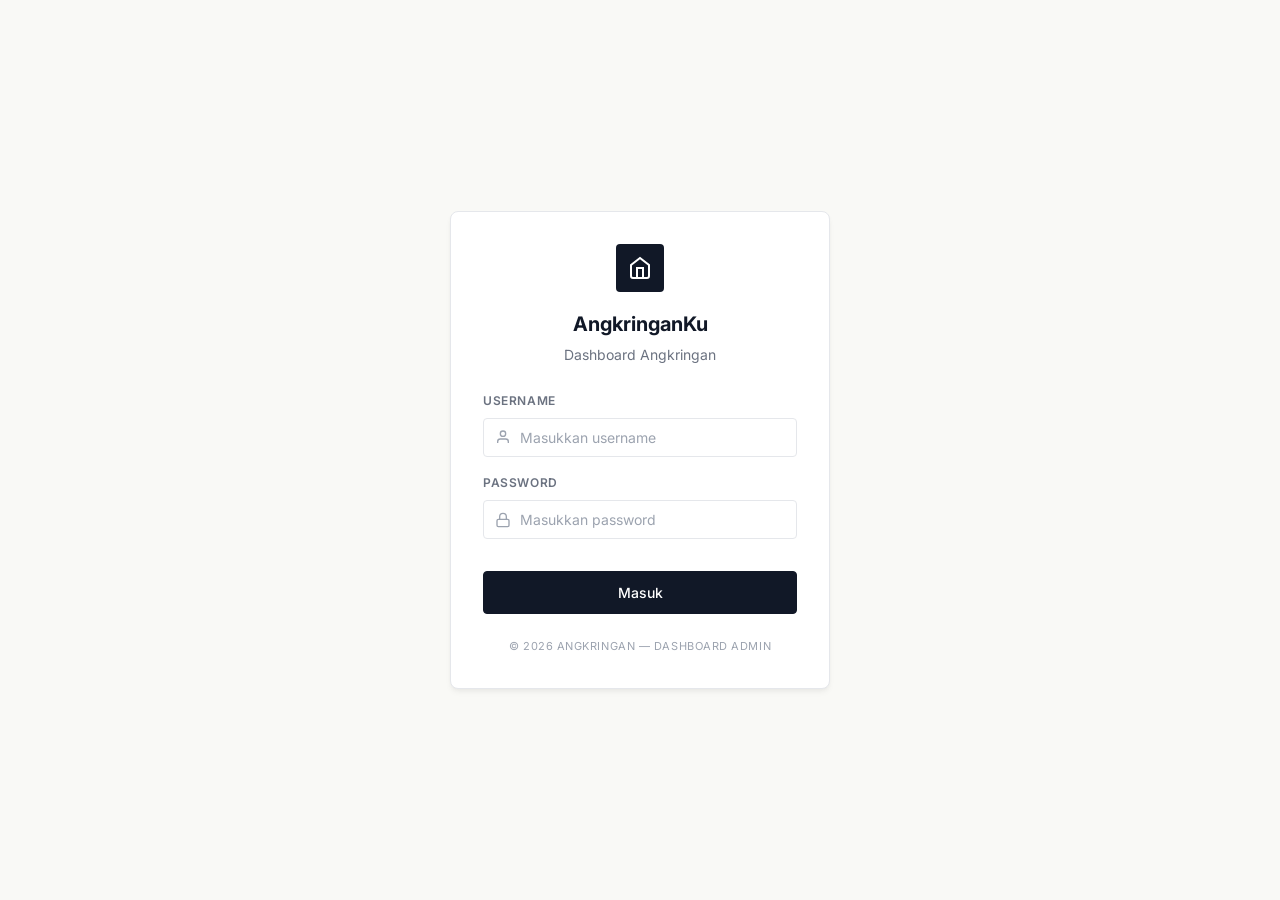
<file: index.html>
<!DOCTYPE html>
<html lang="id">
<head>
    <meta charset="UTF-8">
    <meta name="viewport" content="width=device-width, initial-scale=1.0, maximum-scale=1.0">
    <meta name="description" content="Login admin dashboard Angkringan — sistem manajemen antrian dan menu">
    <title>Login — Angkringan Admin</title>
    <link rel="preconnect" href="https://fonts.googleapis.com">
    <link rel="stylesheet" href="css/main.css">
    <link rel="stylesheet" href="css/auth.css">
</head>
<body>

<div class="auth-page" id="auth-page">
    <div class="auth-card" role="main">

        <!-- Brand -->
        <div class="auth-brand">
            <div class="auth-logo" aria-hidden="true">
                <svg viewBox="0 0 24 24" fill="none" stroke="currentColor" stroke-width="2">
                    <path d="M3 9l9-7 9 7v11a2 2 0 01-2 2H5a2 2 0 01-2-2z"/>
                    <polyline points="9 22 9 12 15 12 15 22"/>
                </svg>
            </div>
            <h1>AngkringanKu</h1>
            <p>Dashboard Angkringan</p>
        </div>

        <!-- Error message -->
        <div id="error-msg" class="error-msg hidden" role="alert">
            <svg width="16" height="16" viewBox="0 0 24 24" fill="none" stroke="currentColor" stroke-width="2">
                <circle cx="12" cy="12" r="10"/>
                <line x1="12" y1="8" x2="12" y2="12"/>
                <line x1="12" y1="16" x2="12.01" y2="16"/>
            </svg>
            <span id="error-text">Terjadi kesalahan.</span>
        </div>

        <!-- Form -->
        <form class="auth-form" id="login-form" novalidate>

            <div class="form-group">
                <label class="form-label" for="input-username">Username</label>
                <div style="position:relative;">
                    <svg class="input-icon" viewBox="0 0 24 24" fill="none" stroke="currentColor" stroke-width="2">
                        <path d="M20 21v-2a4 4 0 00-4-4H8a4 4 0 00-4 4v2"/>
                        <circle cx="12" cy="7" r="4"/>
                    </svg>
                    <input
                        type="text"
                        id="input-username"
                        class="form-control"
                        placeholder="Masukkan username"
                        autocomplete="username"
                        autocapitalize="none"
                        required
                    >
                </div>
            </div>

            <div class="form-group">
                <label class="form-label" for="input-password">Password</label>
                <div style="position:relative;">
                    <svg class="input-icon" viewBox="0 0 24 24" fill="none" stroke="currentColor" stroke-width="2">
                        <rect x="3" y="11" width="18" height="11" rx="2" ry="2"/>
                        <path d="M7 11V7a5 5 0 0110 0v4"/>
                    </svg>
                    <input
                        type="password"
                        id="input-password"
                        class="form-control"
                        placeholder="Masukkan password"
                        autocomplete="current-password"
                        required
                    >
                </div>
            </div>

            <button type="submit" id="btn-login" class="btn btn-primary btn-login">
                <span id="btn-login-text">Masuk</span>
                <span id="btn-login-spinner" class="spinner hidden"></span>
            </button>

        </form>

        <div class="auth-footer">
            &copy; 2026 Angkringan &mdash; Dashboard Admin
        </div>

    </div>
</div>

<script type="module">
    import { login, redirectIfAuth, getBaseUrl } from './js/auth.js';

    // Jika sudah login, langsung redirect
    redirectIfAuth();

    const form       = document.getElementById('login-form');
    const btnText    = document.getElementById('btn-login-text');
    const btnSpinner = document.getElementById('btn-login-spinner');
    const btnLogin   = document.getElementById('btn-login');
    const errorMsg   = document.getElementById('error-msg');
    const errorText  = document.getElementById('error-text');

    function setLoading(v) {
        btnLogin.disabled = v;
        btnText.classList.toggle('hidden', v);
        btnSpinner.classList.toggle('hidden', !v);
    }

    function showError(msg) {
        errorText.textContent = msg;
        errorMsg.classList.remove('hidden');
    }

    function hideError() {
        errorMsg.classList.add('hidden');
    }

    form.addEventListener('submit', async (e) => {
        e.preventDefault();
        hideError();

        const username = document.getElementById('input-username').value.trim();
        const password = document.getElementById('input-password').value;

        if (!username || !password) {
            showError('Username dan password wajib diisi.');
            return;
        }

        setLoading(true);
        try {
            await login(username, password);
            // Redirect ke dashboard setelah login berhasil
            window.location.href = getBaseUrl() + '/pages/dashboard.html';
        } catch (err) {
            showError(err.message || 'Login gagal. Periksa kembali kredensial Anda.');
        } finally {
            setLoading(false);
        }
    });

    // Enter di field username → fokus ke password
    document.getElementById('input-username').addEventListener('keydown', e => {
        if (e.key === 'Enter') document.getElementById('input-password').focus();
    });
</script>

</body>
</html>
</file>
<file: css/main.css>
/* ============================================================
   main.css — Global Design System | Dashboard Admin Angkringan
   Palette: Bone White & Minimalist Flat | Mobile-First
   ============================================================ */

@import url('https://fonts.googleapis.com/css2?family=Inter:wght@400;500;600;700&display=swap');

/* === CSS CUSTOM PROPERTIES === */
:root {
  /* Colors - Minimalist Light Theme */
  --color-bg:          #F9F9F6;
  --color-surface:     #FFFFFF;
  --color-surface-2:   #F3F4F6;
  --color-surface-3:   #E5E7EB;
  --color-border:      #E5E7EB;

  /* Primary & Accent */
  --color-primary:       #111827;
  --color-primary-dim:   #F3F4F6;
  --color-primary-hover: #374151;

  /* Text */
  --color-text:        #111827;
  --color-text-muted:  #6B7280;
  --color-text-dim:    #9CA3AF;

  /* Status Colors */
  --color-success:     #059669;
  --color-success-dim: #D1FAE5;
  --color-warning:     #D97706;
  --color-warning-dim: #FEF3C7;
  --color-danger:      #DC2626;
  --color-danger-dim:  #FEE2E2;

  /* Typography */
  --font-base:   'Inter', sans-serif;
  --font-size-xs:   0.75rem;
  --font-size-sm:   0.875rem;
  --font-size-md:   1rem;
  --font-size-lg:   1.125rem;
  --font-size-xl:   1.25rem;
  --font-size-2xl:  1.5rem;
  --font-size-3xl:  2rem;

  /* Spacing */
  --space-1:  0.25rem;
  --space-2:  0.5rem;
  --space-3:  0.75rem;
  --space-4:  1rem;
  --space-5:  1.25rem;
  --space-6:  1.5rem;
  --space-8:  2rem;
  --space-10: 2.5rem;
  --space-12: 3rem;

  /* Radius */
  --radius-sm:   4px;
  --radius-md:   6px;
  --radius-lg:   8px;
  --radius-xl:   12px;
  --radius-full: 9999px;

  /* Shadow */
  --shadow-sm:  0 1px 2px 0 rgba(0, 0, 0, 0.05);
  --shadow-md:  0 4px 6px -1px rgba(0, 0, 0, 0.05), 0 2px 4px -1px rgba(0, 0, 0, 0.03);
  --shadow-lg:  0 10px 15px -3px rgba(0, 0, 0, 0.05), 0 4px 6px -2px rgba(0, 0, 0, 0.025);
  --shadow-primary: none;

  /* Transition */
  --transition-fast:   0.15s ease;
  --transition-normal: 0.25s ease;

  /* Bottom nav height */
  --bottom-nav-h: 60px;
}

/* === RESET === */
*, *::before, *::after {
  box-sizing: border-box;
  margin: 0;
  padding: 0;
  -webkit-tap-highlight-color: transparent;
}

html {
  font-size: 16px;
  scroll-behavior: smooth;
  -webkit-text-size-adjust: 100%;
}

body {
  font-family: var(--font-base);
  background-color: var(--color-bg);
  color: var(--color-text);
  line-height: 1.6;
  min-height: 100vh;
  -webkit-font-smoothing: antialiased;
}

a { color: inherit; text-decoration: none; }
img { max-width: 100%; display: block; }
ul, ol { list-style: none; }
button { cursor: pointer; font-family: inherit; border: none; background: none; }
input, select, textarea { font-family: inherit; }

/* === SCROLLBAR === */
::-webkit-scrollbar { width: 4px; }
::-webkit-scrollbar-track { background: var(--color-surface); }
::-webkit-scrollbar-thumb { background: var(--color-surface-3); }

/* === TYPOGRAPHY === */
h1 { font-size: var(--font-size-2xl); font-weight: 700; color: var(--color-primary); }
h2 { font-size: var(--font-size-xl);  font-weight: 600; color: var(--color-primary); }
h3 { font-size: var(--font-size-lg);  font-weight: 600; color: var(--color-primary); }
h4 { font-size: var(--font-size-md);  font-weight: 600; color: var(--color-primary); }

/* === LAYOUT === */
.page-wrapper {
  max-width: 480px;
  margin: 0 auto;
  min-height: 100vh;
  position: relative;
  background-color: var(--color-bg);
}

.content-area {
  padding: var(--space-4);
  padding-bottom: calc(var(--bottom-nav-h) + var(--space-4));
}

/* === CARD === */
.card {
  background: var(--color-surface);
  border: 1px solid var(--color-border);
  border-radius: var(--radius-md);
  padding: var(--space-4);
  box-shadow: var(--shadow-sm);
}

.card-header {
  display: flex;
  align-items: center;
  justify-content: space-between;
  margin-bottom: var(--space-3);
}

.card-title {
  font-size: var(--font-size-md);
  font-weight: 600;
  color: var(--color-text);
}

/* === BUTTONS === */
.btn {
  display: inline-flex;
  align-items: center;
  justify-content: center;
  gap: var(--space-2);
  padding: 0.625rem var(--space-4);
  border-radius: var(--radius-sm);
  font-size: var(--font-size-sm);
  font-weight: 500;
  transition: background-color var(--transition-fast), border-color var(--transition-fast);
  white-space: nowrap;
  user-select: none;
  border: 1px solid transparent;
}

.btn-primary {
  background: var(--color-primary);
  color: #fff;
  border-color: var(--color-primary);
}
.btn-primary:hover { background: var(--color-primary-hover); border-color: var(--color-primary-hover); }

.btn-ghost {
  background: transparent;
  color: var(--color-text-muted);
  border-color: var(--color-border);
}
.btn-ghost:hover { background: var(--color-surface-2); color: var(--color-text); }

.btn-danger {
  background: #fff;
  color: var(--color-danger);
  border-color: var(--color-danger);
}
.btn-danger:hover { background: var(--color-danger); color: #fff; }

.btn-success {
  background: var(--color-success);
  color: #fff;
  border-color: var(--color-success);
}
.btn-success:hover { background: #047857; border-color: #047857; }

.btn-sm   { padding: var(--space-2) var(--space-3); font-size: var(--font-size-xs); }
.btn-full { width: 100%; }
.btn-icon { padding: var(--space-2); }
.flex-1   { flex: 1; }

/* === FORM === */
.form-group { margin-bottom: var(--space-4); }

.form-label {
  display: block;
  font-size: var(--font-size-xs);
  font-weight: 600;
  text-transform: uppercase;
  color: var(--color-text-muted);
  margin-bottom: var(--space-2);
  letter-spacing: 0.05em;
}

.form-control {
  width: 100%;
  background: var(--color-surface);
  border: 1px solid var(--color-border);
  border-radius: var(--radius-sm);
  color: var(--color-text);
  padding: 0.625rem var(--space-3);
  font-size: var(--font-size-sm);
  transition: border-color var(--transition-fast);
  outline: none;
  appearance: none;
}
.form-control:focus { border-color: var(--color-primary); }
.form-control::placeholder { color: var(--color-text-dim); }

/* === BADGE === */
.badge {
  display: inline-flex;
  align-items: center;
  padding: var(--space-1) var(--space-2);
  border-radius: var(--radius-sm);
  font-size: 10px;
  font-weight: 600;
  text-transform: uppercase;
  border: 1px solid transparent;
}
.badge-makanan { background: #fff; color: var(--color-warning); border-color: var(--color-warning); }
.badge-minuman { background: #fff; color: #3b82f6; border-color: #3b82f6; }
.badge-aktif   { background: var(--color-success-dim); color: var(--color-success); }
.badge-selesai { background: var(--color-surface-3); color: var(--color-text-muted); }

/* === DIVIDER === */
.divider { height: 1px; background: var(--color-border); margin: var(--space-4) 0; }

/* === SPINNER === */
.spinner {
  width: 16px;
  height: 16px;
  border: 2px solid rgba(255,255,255,0.3);
  border-top-color: #fff;
  border-radius: 50%;
  animation: spin 0.7s linear infinite;
}
@keyframes spin { to { transform: rotate(360deg); } }

/* === PAGE HEADER === */
.page-header {
  display: flex;
  align-items: center;
  justify-content: space-between;
  padding: var(--space-4);
  position: sticky;
  top: 0;
  background: var(--color-bg);
  z-index: 100;
  border-bottom: 1px solid var(--color-border);
}
.page-header-title { font-size: var(--font-size-lg); font-weight: 700; color: var(--color-text); }

/* === BOTTOM NAV === */
.bottom-nav {
  position: fixed;
  bottom: 0;
  left: 50%;
  transform: translateX(-50%);
  width: 100%;
  max-width: 480px;
  height: var(--bottom-nav-h);
  background: var(--color-surface);
  border-top: 1px solid var(--color-border);
  display: flex;
  align-items: center;
  justify-content: space-around;
  z-index: 200;
}

.nav-item {
  display: flex;
  flex-direction: column;
  align-items: center;
  gap: 4px;
  padding: var(--space-2) var(--space-4);
  color: var(--color-text-muted);
  font-size: 10px;
  font-weight: 500;
  text-decoration: none;
  flex: 1;
}
.nav-item svg { width: 20px; height: 20px; }
.nav-item:hover { color: var(--color-text); }
.nav-item.active { color: var(--color-primary); font-weight: 600; }

/* === EMPTY STATE === */
.empty-state {
  text-align: center;
  padding: var(--space-8) var(--space-4);
  color: var(--color-text-muted);
  background: var(--color-surface);
  border: 1px dashed var(--color-border);
  border-radius: var(--radius-md);
}
.empty-state svg { width: 32px; height: 32px; margin: 0 auto var(--space-3); color: var(--color-text-dim); }
.empty-state p { font-size: var(--font-size-sm); }

/* === TOAST === */
.toast-container {
  position: fixed;
  bottom: calc(var(--bottom-nav-h) + var(--space-4));
  left: 50%;
  transform: translateX(-50%);
  z-index: 1000;
  display: flex;
  flex-direction: column;
  gap: var(--space-2);
  width: calc(100% - var(--space-8));
  max-width: 440px;
  pointer-events: none;
}

.toast {
  background: var(--color-primary);
  color: #fff;
  border-radius: var(--radius-sm);
  padding: var(--space-3) var(--space-4);
  font-size: var(--font-size-sm);
  font-weight: 500;
  display: flex;
  align-items: center;
  gap: var(--space-3);
  box-shadow: var(--shadow-md);
  animation: slideUp 0.3s ease;
  pointer-events: all;
}
.toast.success { border-left: 4px solid var(--color-success); }
.toast.error   { border-left: 4px solid var(--color-danger); }
.toast.info    { border-left: 4px solid #3b82f6; }

@keyframes slideUp {
  from { opacity: 0; transform: translateY(16px); }
  to   { opacity: 1; transform: translateY(0); }
}

/* === MODAL === */
.modal-overlay {
  position: fixed;
  inset: 0;
  background: rgba(0,0,0,0.5);
  z-index: 500;
  display: flex;
  align-items: flex-end;
  justify-content: center;
  opacity: 0;
  pointer-events: none;
  transition: opacity var(--transition-fast);
}
.modal-overlay.open {
  opacity: 1;
  pointer-events: all;
}
.modal {
  background: var(--color-surface);
  border-radius: var(--radius-lg) var(--radius-lg) 0 0;
  width: 100%;
  max-width: 480px;
  padding: var(--space-5);
  max-height: 90vh;
  overflow-y: auto;
  transform: translateY(100%);
  transition: transform var(--transition-normal);
  box-shadow: var(--shadow-lg);
}
.modal-overlay.open .modal { transform: translateY(0); }

.modal-header {
  display: flex;
  justify-content: space-between;
  align-items: center;
  margin-bottom: var(--space-5);
  padding-bottom: var(--space-3);
  border-bottom: 1px solid var(--color-border);
}
.modal-title { font-size: var(--font-size-md); font-weight: 700; color: var(--color-text); }
.modal-close {
  background: transparent;
  border: none;
  width: 28px;
  height: 28px;
  display: flex;
  align-items: center;
  justify-content: center;
  color: var(--color-text-muted);
  cursor: pointer;
}
.modal-close:hover { color: var(--color-danger); }

/* === UTILITY === */
.text-muted    { color: var(--color-text-muted); }
.text-primary  { color: var(--color-primary); }
.text-sm       { font-size: var(--font-size-sm); }
.text-xs       { font-size: var(--font-size-xs); }
.text-center   { text-align: center; }
.font-bold     { font-weight: 700; }
.font-semibold { font-weight: 600; }
.flex          { display: flex; }
.flex-col      { flex-direction: column; }
.items-center  { align-items: center; }
.justify-between { justify-content: space-between; }
.gap-2  { gap: var(--space-2); }
.gap-3  { gap: var(--space-3); }
.gap-4  { gap: var(--space-4); }
.mb-2   { margin-bottom: var(--space-2); }
.mb-3   { margin-bottom: var(--space-3); }
.mb-4   { margin-bottom: var(--space-4); }
.mt-2   { margin-top: var(--space-2); }
.mt-4   { margin-top: var(--space-4); }
.w-full { width: 100%; }
.hidden { display: none !important; }
.rupiah { font-variant-numeric: tabular-nums; }

/* === RESPONSIVE === */
@media (min-width: 480px) {
  .page-wrapper {
    border-left: 1px solid var(--color-border);
    border-right: 1px solid var(--color-border);
    box-shadow: var(--shadow-sm);
  }
}
</file>
<file: css/auth.css>
/* ============================================================
   auth.css — Halaman Login
   ============================================================ */

.auth-page {
  min-height: 100vh;
  display: flex;
  align-items: center;
  justify-content: center;
  background: var(--color-bg);
  padding: var(--space-6);
}

.auth-card {
  background: var(--color-surface);
  border: 1px solid var(--color-border);
  border-radius: var(--radius-lg);
  padding: var(--space-8);
  width: 100%;
  max-width: 380px;
  box-shadow: var(--shadow-md);
}

.auth-brand {
  text-align: center;
  margin-bottom: var(--space-6);
}

.auth-logo {
  width: 48px;
  height: 48px;
  background: var(--color-primary);
  border-radius: var(--radius-sm);
  display: flex;
  align-items: center;
  justify-content: center;
  margin: 0 auto var(--space-4);
}
.auth-logo svg { width: 24px; height: 24px; color: #fff; }

.auth-brand h1 {
  font-size: var(--font-size-xl);
  font-weight: 700;
  color: var(--color-text);
  margin-bottom: var(--space-1);
}
.auth-brand p { font-size: var(--font-size-sm); color: var(--color-text-muted); }

.auth-form .form-group { position: relative; }

.auth-form .input-icon {
  position: absolute;
  left: var(--space-3);
  top: 50%;
  transform: translateY(-50%);
  color: var(--color-text-dim);
  pointer-events: none;
  width: 16px;
  height: 16px;
}

.auth-form .form-control {
  padding-left: calc(var(--space-3) + 16px + var(--space-2));
}

.btn-login {
  width: 100%;
  padding: 0.75rem;
  font-size: var(--font-size-sm);
  margin-top: var(--space-4);
}
.btn-login:disabled { opacity: 0.7; cursor: not-allowed; }

.auth-footer {
  text-align: center;
  margin-top: var(--space-6);
  font-size: 11px;
  color: var(--color-text-dim);
  text-transform: uppercase;
  letter-spacing: 0.05em;
}

.error-msg {
  background: var(--color-danger-dim);
  border: 1px solid var(--color-danger);
  border-radius: var(--radius-sm);
  color: var(--color-danger);
  padding: var(--space-2) var(--space-3);
  font-size: var(--font-size-sm);
  margin-bottom: var(--space-4);
  display: flex;
  align-items: center;
  gap: var(--space-2);
}
</file>
<file: css/dashboard.css>
/* ============================================================
   dashboard.css — Halaman Dashboard
   ============================================================ */

.dashboard-topbar {
  display: flex;
  align-items: center;
  justify-content: space-between;
  padding: var(--space-5) var(--space-4) var(--space-4);
}

.topbar-greeting h2 {
  font-size: var(--font-size-xl);
  font-weight: 700;
  line-height: 1.3;
  color: var(--color-text);
}
.topbar-greeting p { font-size: var(--font-size-sm); color: var(--color-text-muted); margin-top: 2px; }

.topbar-logout {
  width: 36px;
  height: 36px;
  border-radius: var(--radius-sm);
  background: var(--color-surface);
  border: 1px solid var(--color-border);
  display: flex;
  align-items: center;
  justify-content: center;
  color: var(--color-text-muted);
  cursor: pointer;
  transition: all var(--transition-fast);
}
.topbar-logout:hover {
  background: var(--color-danger-dim);
  color: var(--color-danger);
  border-color: var(--color-danger);
}
.topbar-logout svg { width: 16px; height: 16px; }

/* === STAT CARDS === */
.stats-grid {
  display: grid;
  grid-template-columns: 1fr 1fr;
  gap: var(--space-3);
  margin-bottom: var(--space-6);
}

.stat-card {
  background: var(--color-surface);
  border: 1px solid var(--color-border);
  border-radius: var(--radius-md);
  padding: var(--space-4);
  transition: box-shadow var(--transition-fast);
}
.stat-card:hover { box-shadow: var(--shadow-sm); }

.stat-icon {
  width: 32px;
  height: 32px;
  border-radius: var(--radius-sm);
  display: flex;
  align-items: center;
  justify-content: center;
  margin-bottom: var(--space-3);
  border: 1px solid var(--color-border);
}
.stat-icon svg { width: 16px; height: 16px; color: var(--color-text-muted); }

.stat-value {
  font-size: var(--font-size-xl);
  font-weight: 700;
  color: var(--color-primary);
  line-height: 1;
  margin-bottom: 6px;
}

.stat-label {
  font-size: 11px;
  font-weight: 600;
  color: var(--color-text-muted);
  text-transform: uppercase;
  letter-spacing: 0.05em;
  line-height: 1.4;
}

.stat-card.full-width { grid-column: 1 / -1; }

/* === QUICK ACTIONS === */
.section-title {
  font-size: 11px;
  font-weight: 700;
  color: var(--color-text-muted);
  text-transform: uppercase;
  letter-spacing: 0.08em;
  margin-bottom: var(--space-3);
  border-bottom: 1px solid var(--color-border);
  padding-bottom: var(--space-2);
}

.quick-actions {
  display: grid;
  grid-template-columns: 1fr 1fr;
  gap: var(--space-3);
  margin-bottom: var(--space-6);
}

.quick-action-btn {
  background: var(--color-surface);
  border: 1px solid var(--color-border);
  border-radius: var(--radius-md);
  padding: var(--space-4);
  display: flex;
  flex-direction: column;
  align-items: flex-start;
  gap: var(--space-3);
  text-decoration: none;
  color: var(--color-text);
  transition: all var(--transition-fast);
  cursor: pointer;
}
.quick-action-btn:hover {
  border-color: var(--color-primary);
  background: var(--color-surface-2);
}

.qa-icon {
  width: 32px;
  height: 32px;
  border-radius: var(--radius-sm);
  background: var(--color-surface-2);
  border: 1px solid var(--color-border);
  display: flex;
  align-items: center;
  justify-content: center;
  color: var(--color-primary);
}
.qa-icon svg { width: 16px; height: 16px; }

.qa-label { font-size: var(--font-size-sm); font-weight: 600; line-height: 1.3; }

/* === ANTRIAN PREVIEW === */
.antrian-preview-list { display: flex; flex-direction: column; gap: var(--space-2); }

.antrian-preview-item {
  display: flex;
  align-items: center;
  gap: var(--space-3);
  background: var(--color-surface);
  border: 1px solid var(--color-border);
  border-radius: var(--radius-sm);
  padding: var(--space-3);
}

.antrian-num {
  width: 28px;
  height: 28px;
  border-radius: var(--radius-sm);
  background: var(--color-surface-2);
  border: 1px solid var(--color-border);
  color: var(--color-text);
  font-weight: 700;
  font-size: var(--font-size-sm);
  display: flex;
  align-items: center;
  justify-content: center;
  flex-shrink: 0;
}

.antrian-info { flex: 1; min-width: 0; }
.antrian-name { font-weight: 600; font-size: var(--font-size-sm); white-space: nowrap; overflow: hidden; text-overflow: ellipsis; color: var(--color-text); }
.antrian-menu-count { font-size: var(--font-size-xs); color: var(--color-text-muted); }

.antrian-total { font-weight: 600; font-size: var(--font-size-sm); color: var(--color-text); white-space: nowrap; }
</file>
<file: css/menu.css>
/* ============================================================
   menu.css — Halaman Manajemen Menu
   ============================================================ */

/* === FILTER TABS === */
.filter-tabs {
  display: flex;
  gap: var(--space-2);
  padding: var(--space-3) var(--space-4);
  overflow-x: auto;
  scrollbar-width: none;
  -ms-overflow-style: none;
  border-bottom: 1px solid var(--color-border);
}
.filter-tabs::-webkit-scrollbar { display: none; }

.filter-tab {
  display: flex;
  align-items: center;
  gap: var(--space-2);
  padding: var(--space-2) var(--space-3);
  border-radius: var(--radius-sm);
  font-size: var(--font-size-xs);
  font-weight: 600;
  white-space: nowrap;
  cursor: pointer;
  transition: all var(--transition-fast);
  border: 1px solid var(--color-border);
  color: var(--color-text-muted);
  background: var(--color-surface);
  text-transform: uppercase;
}
.filter-tab.active { background: var(--color-primary); color: #fff; border-color: var(--color-primary); }
.filter-tab:hover:not(.active) { background: var(--color-surface-2); color: var(--color-text); }

/* === MENU LIST === */
.menu-list { display: flex; flex-direction: column; gap: var(--space-2); }

.menu-item {
  background: var(--color-surface);
  border: 1px solid var(--color-border);
  border-radius: var(--radius-sm);
  padding: var(--space-3) var(--space-4);
  display: flex;
  align-items: center;
  gap: var(--space-3);
  transition: border-color var(--transition-fast);
}
.menu-item:hover { border-color: var(--color-text-muted); }

.menu-item-body { flex: 1; min-width: 0; }
.menu-item-name {
  font-weight: 600;
  font-size: var(--font-size-sm);
  color: var(--color-text);
  margin-bottom: 2px;
  white-space: nowrap;
  overflow: hidden;
  text-overflow: ellipsis;
}
.menu-item-price { font-size: var(--font-size-sm); font-weight: 500; color: var(--color-text-muted); }

.menu-item-actions { display: flex; gap: var(--space-2); flex-shrink: 0; }

/* === CATEGORY SECTION === */
.category-section { margin-bottom: var(--space-6); }
.category-header {
  display: flex;
  align-items: center;
  gap: var(--space-2);
  margin-bottom: var(--space-3);
  padding: 0 var(--space-1);
}
.category-header-icon {
  width: 24px;
  height: 24px;
  border-radius: var(--radius-sm);
  display: flex;
  align-items: center;
  justify-content: center;
  background: var(--color-surface-2);
  border: 1px solid var(--color-border);
  color: var(--color-text-muted);
}
.category-header-icon svg { width: 12px; height: 12px; }

.category-label {
  font-size: 11px;
  font-weight: 700;
  text-transform: uppercase;
  letter-spacing: 0.08em;
  color: var(--color-text-muted);
}
.category-count { margin-left: auto; font-size: var(--font-size-xs); color: var(--color-text-dim); }

/* === MODAL FORM === */
.form-row { display: grid; grid-template-columns: 1fr 1fr; gap: var(--space-3); }

.harga-input-wrap { position: relative; }
.harga-prefix {
  position: absolute;
  left: var(--space-3);
  top: 50%;
  transform: translateY(-50%);
  color: var(--color-text-muted);
  font-size: var(--font-size-sm);
  font-weight: 500;
  pointer-events: none;
}
.harga-input-wrap .form-control { padding-left: calc(var(--space-3) + 24px); }
</file>
